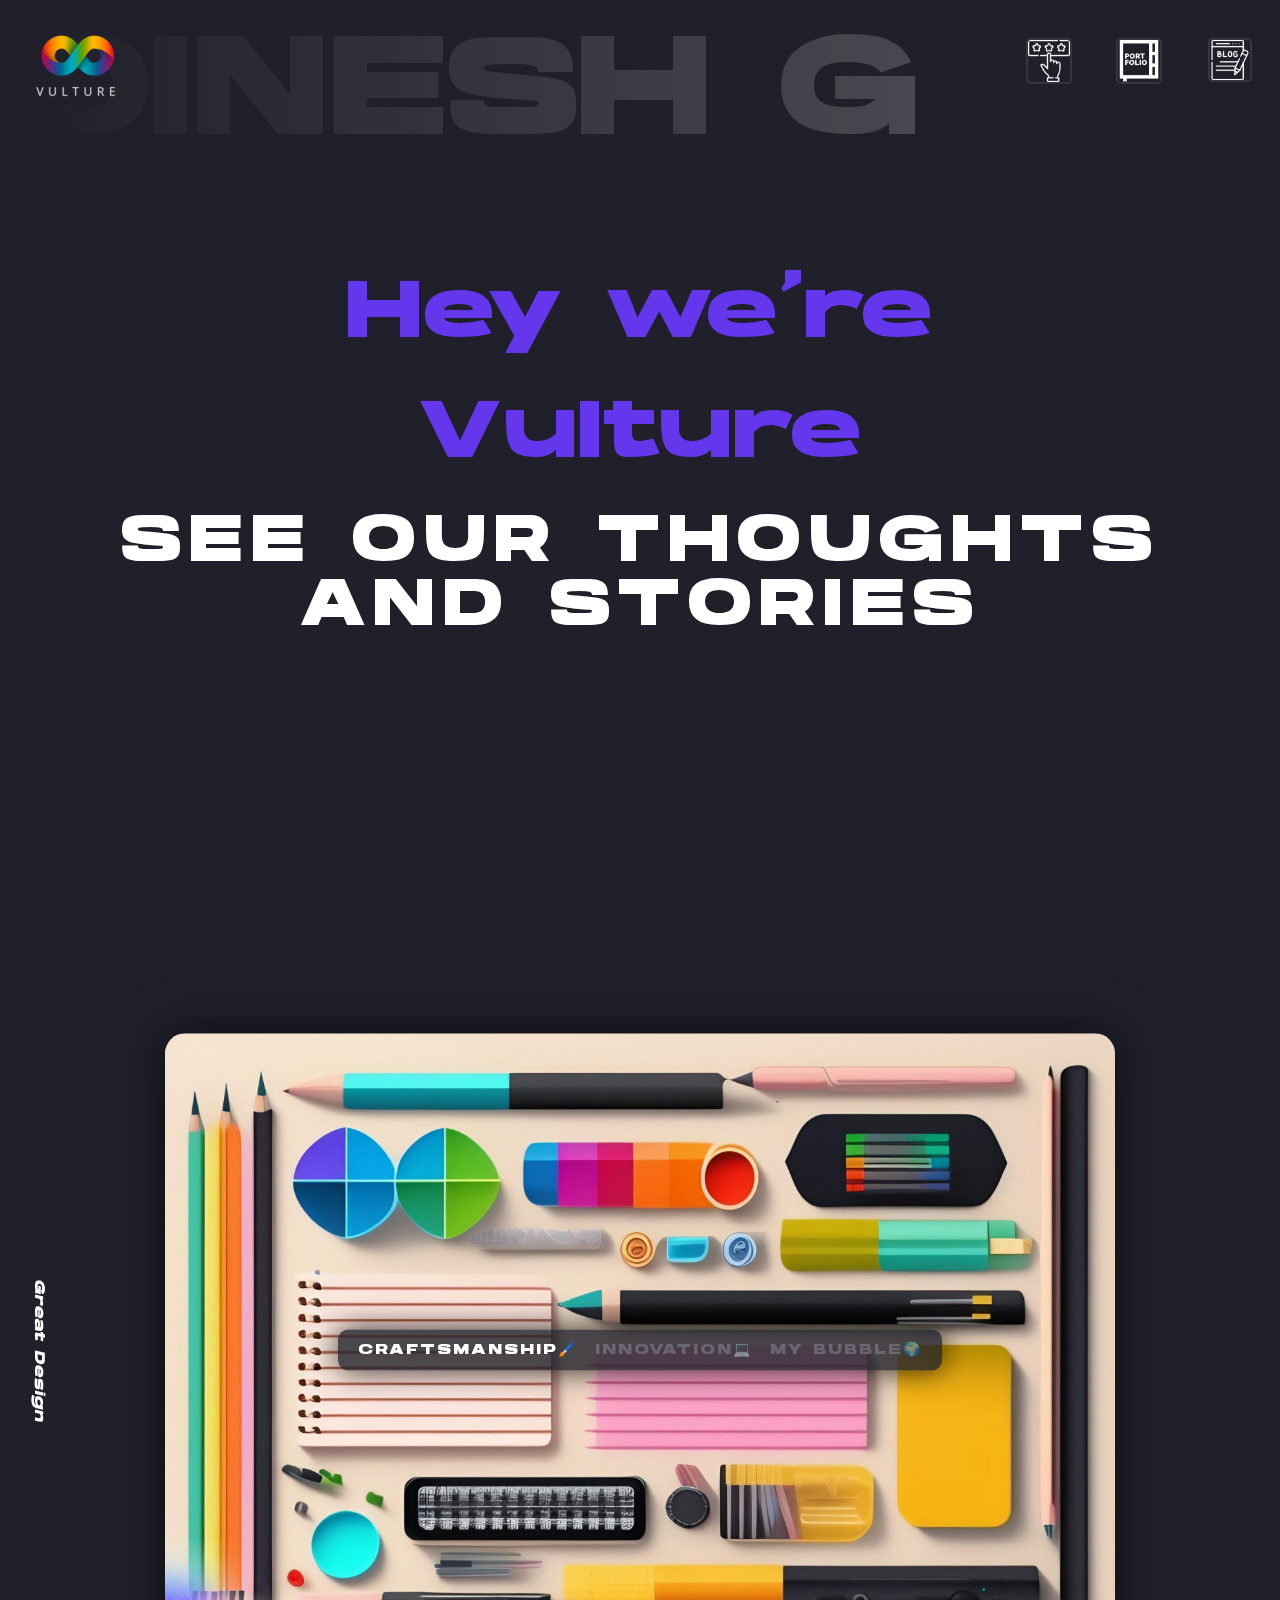
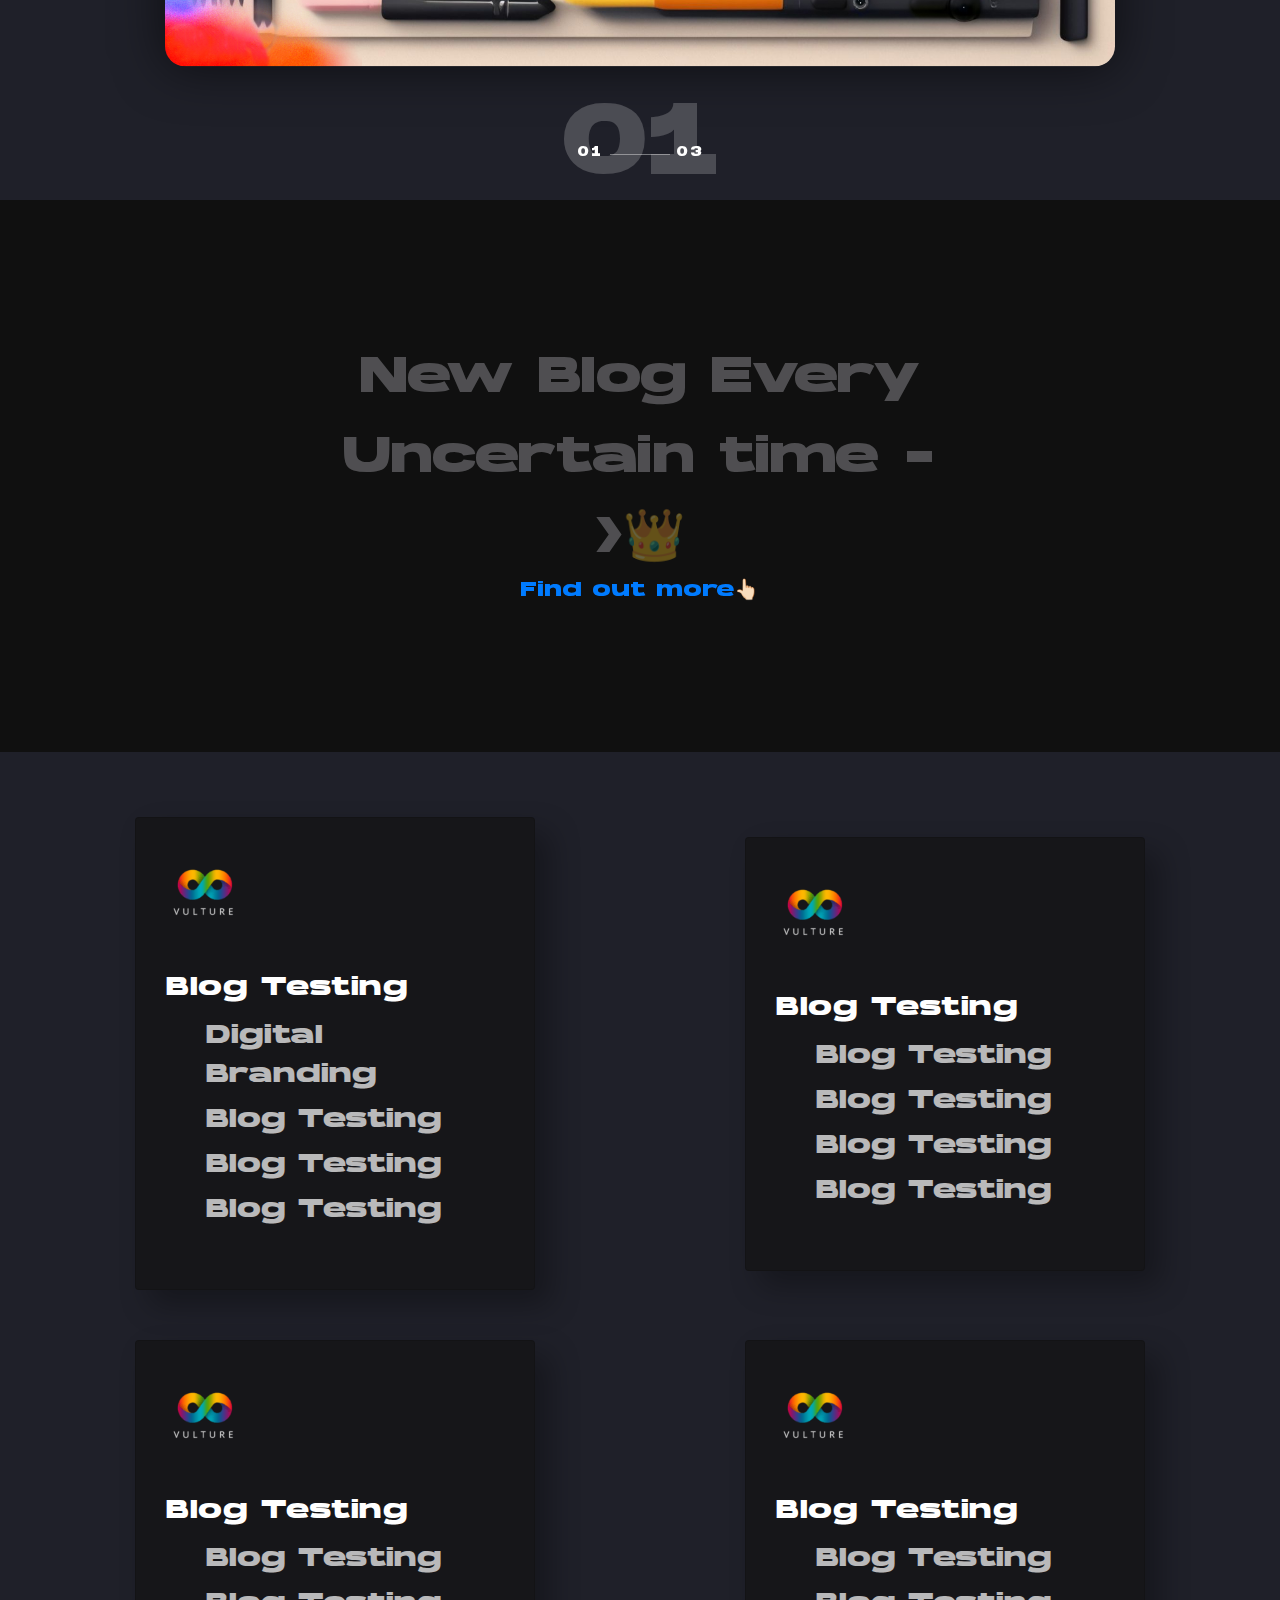
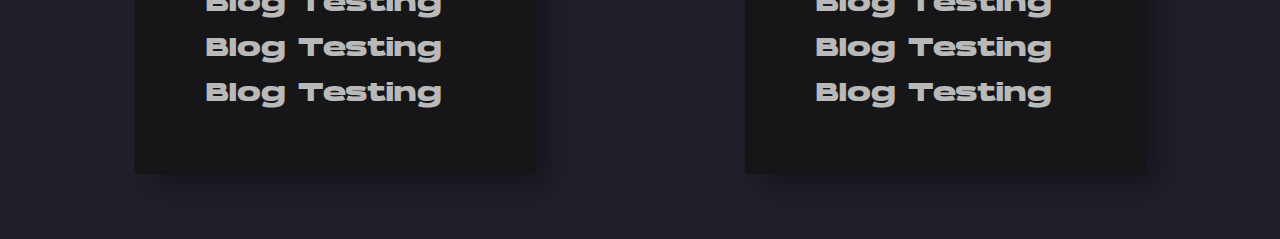
<file: MainPage/MainL/index.html>
<!DOCTYPE html>
<html lang="en">
  <head>
    <meta charset="UTF-8" />
    <title>Buddy'Blog🍻</title>
    <link
      rel="stylesheet"
      href="https://cdnjs.cloudflare.com/ajax/libs/twitter-bootstrap/4.1.3/css/bootstrap.min.css"
    />
    <link rel="stylesheet" href="/MainPage/MainL/style.css" />
    <!-- <link rel="ShortCut Icon" href="" /> -->
    <link
      href="/MainPage/MainL/assert/31.png"
      rel="shortcut icon"
      type="image/x-icon"
    />
    <link
      href="/MainPage/MainL/assert/31.png"
      rel="shortcut icon"
      type="image/x-icon"
    />
    <link
      href="https://fonts.googleapis.com/css2?family=Poppins:wght@200;300;400;500;600;700;800&display=swap"
      rel="stylesheet"
    />
    <!-- jQuery CDN Link -->
    <script src="https://ajax.googleapis.com/ajax/libs/jquery/3.5.1/jquery.min.js"></script>
  </head>
  <body>
    <section id="body">
      <!-- partial:index.partial.html -->
      <div class="shadow-title parallax-top-shadow">DINESH G</div>
      <div
        class="section-parallax parallax-00"
        style="
          background-image: url('http://www.ivang-design.com/svg-load/parallax/parallax-0.png');
        "
      ></div>
      <div
        class="section-parallax parallax-01"
        style="
          background-image: url('http://www.ivang-design.com/svg-load/parallax/parallax-01.png');
        "
      ></div>

      <div class="section full-height">
        <div class="section-title-wrap">
          <div class="container">
            <div class="row">
              <div class="col-12 text-center parallax-fade-top">
                <p id="TXT1">Hey we're Vulture</p>
                <h1>See our thoughts and Stories</h1>
              </div>
            </div>
          </div>
        </div>
      </div>

      <div class="section full-height z-bigger">
        <ul class="case-study-wrapper">
          <li class="case-study-name">
            <a class="hover-target">Craftsmanship🖌️</a>
          </li>
          <li class="case-study-name">
            <a class="hover-target">Innovation💻</a>
          </li>
          <li class="case-study-name">
            <a class="hover-target"> My bubble🌍</a>
          </li>
          <!-- <li class="case-study-name">
          <a class="hover-target">fire</a>
        </li> -->
        </ul>
        <ul class="case-study-images">
          <li>
            <div class="img-hero-background">
              <img src="assert/d1.png" alt="" />
            </div>
            <div class="hero-number-back">01</div>
            <div class="hero-number">01</div>
            <div class="hero-number-fixed">03</div>
            <div class="case-study-title">Great Design</div>
          </li>
          <li>
            <div class="img-hero-background">
              <img src="assert/t1.jpg" alt="" />
            </div>
            <div class="hero-number-back">02</div>
            <div class="hero-number">02</div>
            <div class="case-study-title">cutting-edge technology</div>
          </li>
          <li>
            <div class="img-hero-background">
              <img src="assert/e1.jpg" alt="" />
            </div>
            <div class="hero-number-back">03</div>
            <div class="hero-number">03</div>
            <div class="case-study-title">Love</div>
          </li>
          <li>
            <div class="img-hero-background">
              <!-- <img
              src="http://www.ivang-design.com/svg-load/parallax/fire.jpg"
              alt=""
            /> -->
            </div>
            <!-- <div class="hero-number-back">04</div>
          <div class="hero-number">04</div>
          <div class="case-study-title">photography, advertising</div> -->
          </li>
        </ul>
      </div>

      <div
        class="section padding-top-bottom over-hide background-dark z-bigger-2"
      >
        <div class="container">
          <div class="row justify-content-center">
            <div class="col-md-7 text-center">
              <a href="BlogL/index.html" target="_blank">
                <div class="project-link-wrap">
                  <h1>New Blog Every Uncertain time ->👑</h1>
                  <h6>Find out more👆🏻</h6>
                </div>
              </a>
            </div>
          </div>
        </div>
      </div>

      <!-- Scroll back to top
================================================== -->

      <div class="scroll-to-top hover-target"></div>

      <!-- Page cursor
================================================== -->

      <div class="cursor" id="cursor"></div>
      <div class="cursor2" id="cursor2"></div>
      <div class="cursor3" id="cursor3"></div>

      <!-- Link to page
================================================== -->

      <a
        href="BlogL/index.html"
        class="link-to-portfolio hover-target"
        target="”_blank”"
      ></a>

      <a
        href="ProtfBuddy/index.html"
        class="link-to-portfolio1 hover-target"
        target="”_blank”"
      ></a>
      <a
        href="ProtfBuddy/index.html"
        class="link-to-portfolio2 hover-target"
        target="”_blank”"
      ></a>
      <a
        href="RatingPage/index.html"
        class="link-to-portfolio3 hover-target"
        target="”_blank”"
      ></a>
    </section>

    <!-- partial -->
    <script src="https://cdnjs.cloudflare.com/ajax/libs/jquery/3.3.1/jquery.min.js"></script>
    <script src="/MainPage/MainL/script.js"></script>
  </body>
  <!-- TESTIN -->
  <div class="container">
    <div class="card selected">
      <div class="card__icon">
        <img src="assert/31.png" alt="icon.png" />
      </div>
      <h6>Blog Testing</h6>
      <ul>
        <li>Digital Branding</li>
        <li>Blog Testing</li>
        <li>Blog Testing</li>
        <li>Blog Testing</li>
      </ul>
    </div>
    <div class="card selected">
      <div class="card__icon">
        <img src="assert/31.png" alt="icon.png" />
      </div>
      <h6>Blog Testing</h6>
      <ul>
        <li>Blog Testing</li>
        <li>Blog Testing</li>
        <li>Blog Testing</li>
        <li>Blog Testing</li>
      </ul>
    </div>
    <div class="card selected">
      <div class="card__icon">
        <img src="assert/31.png" alt="icon.png" />
      </div>
      <h6>Blog Testing</h6>
      <ul>
        <li>Blog Testing</li>
        <li>Blog Testing</li>
        <li>Blog Testing</li>
        <li>Blog Testing</li>
      </ul>
    </div>
    <div class="card selected">
      <div class="card__icon">
        <img src="assert/31.png" alt="icon.png" />
      </div>
      <h6>Blog Testing</h6>
      <ul>
        <li>Blog Testing</li>
        <li>Blog Testing</li>
        <li>Blog Testing</li>
        <li>Blog Testing</li>
      </ul>
    </div>
  </div>
</html>
</file>
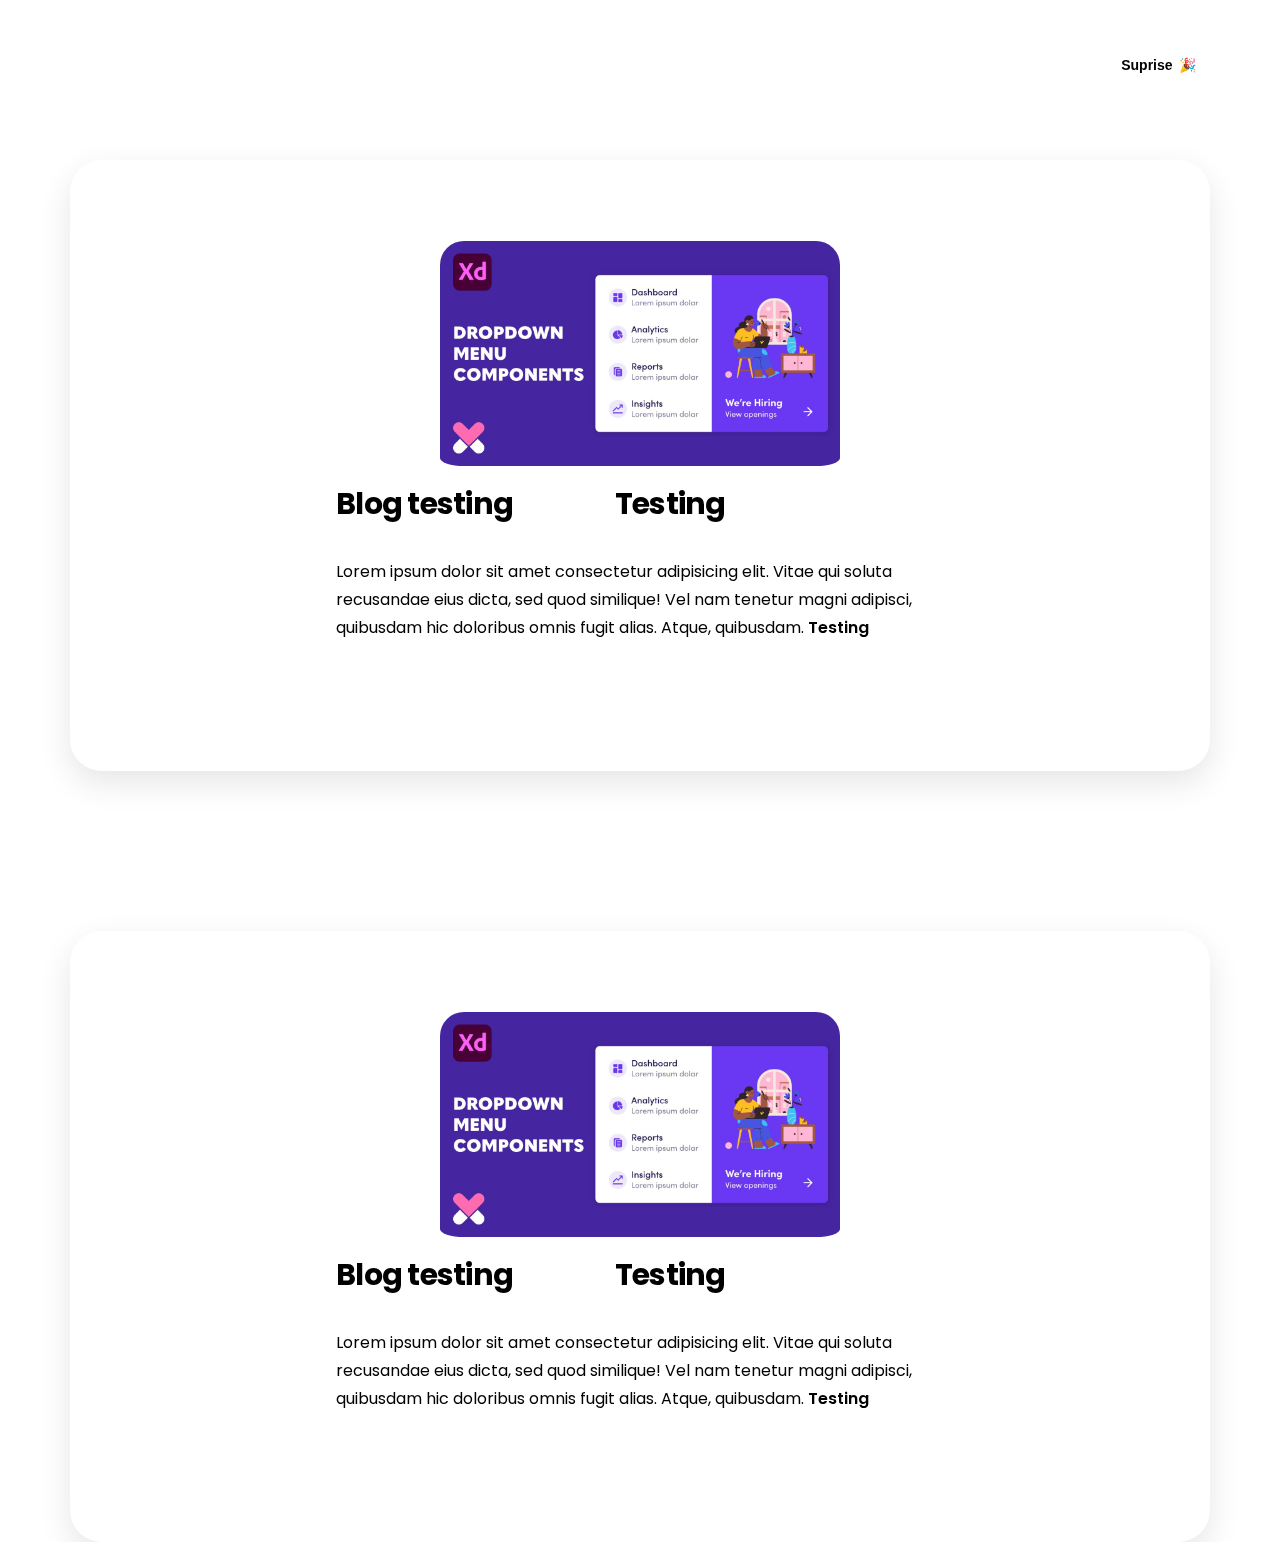
<file: MainPage/MainL/BlogL/index.html>
<!DOCTYPE html>
<html lang="en">
  <head>
    <meta charset="UTF-8" />
    <title>B L O G🔥</title>
    <link rel="preconnect" href="https://fonts.gstatic.com" />
    <link
      href="https://fonts.googleapis.com/css2?family=Poppins:wght@400;600;700&display=swap"
      rel="stylesheet"
    />

    <meta name="viewport" content="width=device-width, initial-scale=1" />
    <link rel="stylesheet" href="./style.css" />
    <link
      href="/MainPage/MainL/assert/31.png"
      rel="shortcut icon"
      type="image/x-icon"
    />
  </head>
  <body>
    <!-- partial:index.partial.html -->
    <!-- Canvas -->
    <canvas class="orb-canvas"></canvas>
    <!-- Overlay -->
    <div class="overlay">
      <div class="img2">
        <img src="/MainPage/MainL/assert/imgadobe1.jpg" alt="" class="img" />
      </div>
      <!-- Overlay inner wrapper -->
      <div class="overlay__inner">
        <!-- Title -->
        <h1 class="overlay__title">
          Blog testing
          <span class="text-gradient">Under</span> Testing
        </h1>
        <!-- Description -->
        <p class="overlay__description">
          Lorem ipsum dolor sit amet consectetur adipisicing elit. Vitae qui
          soluta recusandae eius dicta, sed quod similique! Vel nam tenetur
          magni adipisci, quibusdam hic doloribus omnis fugit alias. Atque,
          quibusdam.
          <strong>Testing</strong>
        </p>
        <!-- Buttons -->
        <div class="overlay__btns">
          <button class="overlay__btn overlay__btn--colors">
            <span>Suprise</span>
            <span class="overlay__btn-emoji">🎉</span>
          </button>
        </div>
      </div>
    </div>

    <canvas class="orb-canvas"></canvas>
    <!-- Overlay -->
    <div class="overlay">
      <div class="img2">
        <img src="/MainPage/MainL/assert/imgadobe1.jpg" alt="" class="img" />
      </div>
      <!-- Overlay inner wrapper -->
      <div class="overlay__inner">
        <!-- Title -->
        <h1 class="overlay__title">
          Blog testing
          <span class="text-gradient">Under</span> Testing
        </h1>
        <!-- Description -->
        <p class="overlay__description">
          Lorem ipsum dolor sit amet consectetur adipisicing elit. Vitae qui
          soluta recusandae eius dicta, sed quod similique! Vel nam tenetur
          magni adipisci, quibusdam hic doloribus omnis fugit alias. Atque,
          quibusdam.
          <strong>Testing</strong>
        </p>
    <!-- partial -->
    <script type="module" src="./script.js"></script>
  </body>
</html>
</file>
<file: MainPage/MainL/style.css>
@font-face {
  font-family: ff1;
  src: url("assert/Blackheat.otf");
}
/* @font-face {
  font-family: ff6;
  src: url("assert/ff6.ttf");
} */
@font-face {
  font-family: ff2;
  src: url("assert/Blackheat.ttf");
}
@font-face {
  font-family: ff3;
  src: url("assert/Hanson-Bold.otf");
}
@font-face {
  font-family: ff4;
  src: url("assert/Hanson-Bold.ttf");
}
/* @font-face {
  font-family: ff4;
  src: url("assert/Hanson-Bold.ttf");
} */
::-webkit-scrollbar {
  display: none;
}
.btn1 {
  display: flex;
  justify-content: center;
  font-size: 2rem;
  margin-top: 2rem;
}
/* .btn3 {
  border-radius: 1rem;
  padding-left: 2rem;
  padding-right: 2rem;
  background-color: white;
  color: #101010;
} */
.container {
  padding: 40px;
  display: flex;
  align-items: center;
  justify-content: space-between;
  flex-wrap: wrap;
}

h6 {
  font-size: 20px;
}
.card {
  width: 320px;
  margin: 25px;
  padding: 40px 30px;
  background-color: #222327;
  /* position: relative; */
  transition: all 0.25s ease-in-out;
}

.card .card__icon {
  width: 100%;
  margin-bottom: 40px;
}

.card .card__icon img {
  height: 75px;
}

.card h6 {
  margin-bottom: 10px;
  color: #ffffff;
  font-size: 16px;
  font-weight: 600;
  letter-spacing: 0.5px;
}

.card ul li {
  list-style: none;
  padding: 3px 0;
  color: #ffffff;
  font-size: 16px;
  font-weight: 300;
  opacity: 0.7;
}

.card.selected::before {
  content: "";
  /* width: 50%;
  height: 50%;
  position: absolute;
  right: -25px;
  bottom: -30px; */
  /* display: flex; */
  background: url(https://i.imgur.com/WunqBPz.png);
  background-position: right;
  background-size: 10px;
  z-index: -1;
}

.card.selected {
  background-color: #161619;
  box-shadow: 15px 15px 30px rgba(0, 0, 0, 0.3);
}

body {
  width: 100%;
  display: block;
  overflow-x: hidden;
  background-color: #1f2029;
  color: #c4c3ca;
  font-family: ff4;
  cursor: default;
}
::selection {
  background-color: #000;
  color: #fff;
}
::-moz-selection {
  background-color: #000;
  color: #fff;
}
a:hover {
  text-decoration: none;
}
.t1 {
  font-size: 40px;
}

.cursor,
.cursor2,
.cursor3 {
  position: fixed;
  border-radius: 50%;
  transform: translateX(-50%) translateY(-50%);
  pointer-events: none;
  left: -100px;
  top: 50%;
}
.cursor {
  background-color: #fff;
  height: 0;
  width: 0;
  z-index: 99999;
}
.cursor2,
.cursor3 {
  height: 36px;
  width: 36px;
  z-index: 99998;
  -webkit-transition: all 0.3s ease-out;
  transition: all 0.3s ease-out;
}
.cursor2.hover,
.cursor3.hover {
  -webkit-transform: scale(2) translateX(-25%) translateY(-25%);
  transform: scale(2) translateX(-25%) translateY(-25%);
  border: none;
}
.cursor2 {
  border: 2px solid #fff;
  box-shadow: 0 0 22px rgba(255, 255, 255, 0.6);
}
.cursor2.hover {
  background: rgba(255, 255, 255, 0.1);
  box-shadow: 0 0 12px rgba(255, 255, 255, 0.2);
}
@media screen and (max-width: 1200px) {
  .cursor,
  .cursor2,
  .cursor3 {
    /* display: none */
  }
  .container {
    padding: 20px;
    display: flex;
    align-items: center;
    justify-content: center;
    flex-wrap: wrap;
  }
}

.shadow-title {
  position: fixed;
  top: 0;
  margin-top: 30px;
  left: 20px;
  width: 100%;
  height: 300%;
  text-align: left;
  font-family: ff4;
  writing-mode: horizontal-tb;
  font-size: 11vw;
  line-height: 1;
  color: rgba(200, 200, 200, 0.1);
  background: linear-gradient(
    90deg,
    rgba(200, 200, 200, 0),
    rgba(200, 200, 200, 0.35)
  );
  -webkit-background-clip: text;
  -webkit-text-fill-color: transparent;
  font-weight: 900;
  z-index: 1;
}
.section-parallax {
  position: fixed;
  top: 0;
  left: 0;
  width: 100%;
  height: 100%;
  background-position: center;
  background-size: cover;
  z-index: 2;
}
.section {
  position: relative;
  width: 100%;
  display: block;
}
.full-height {
  height: 100vh;
}
.section.z-bigger {
  z-index: 100;
}
.section.z-bigger-2 {
  z-index: 200;
}
.section-title-wrap {
  position: absolute;
  top: 50%;
  left: 0;
  width: 100%;
  transform: translateY(-50%);
  z-index: 3;
}
.section-title-wrap p {
  letter-spacing: 2px;
  font-size: 22px;
  font-weight: 700;
  padding: 0;
  color: #6437ec;
}
.section-title-wrap h1 {
  margin: 0;
  padding: 0;
  font-size: 5vw;
  letter-spacing: 8px;
  font-weight: 900;
  color: #fff;
  line-height: 1;
  text-transform: uppercase;
}
.padding-top-bottom {
  padding-top: 100px;
  padding-bottom: 100px;
}
.over-hide {
  overflow: hidden;
}
.background-dark {
  background-color: #101010;
}
.project-link-wrap {
  position: relative;
  display: block;
  width: 100%;
  text-align: center;
  margin: 0 auto;
  cursor: pointer;
}

.project-link-wrap h1 {
  font-size: 50px;
  line-height: 80px;
  color: #c4c3ca;
  font-weight: 900;
  text-align: center;
  margin: 0 auto;
  cursor: pointer;
  opacity: 0.35;
  -webkit-transition: all 200ms linear;
  transition: all 200ms linear;
}
.project-link-wrap:hover h1 {
  opacity: 0.5;
}
a {
  cursor: default;
}

#TXT1 {
  font-size: 80px;
}

.case-study-wrapper {
  position: absolute;
  top: 50%;
  left: 50%;
  z-index: 10;
  width: auto;
  margin: 0;
  padding: 8px 15px;
  -webkit-transform: translate(-50%, -50%);
  transform: translate(-50%, -50%);
  list-style: none;
  background-color: rgba(31, 32, 41, 0.8);
  border-radius: 10px;
  box-shadow: 0 0 30px rgba(0, 0, 0, 0.8);
  cursor: default;
}
.case-study-wrapper .case-study-name {
  margin: 5px;
  display: inline-block;
}
.case-study-wrapper .case-study-name a {
  position: relative;
  list-style: none;
  margin: 0 auto;
  display: block;
  text-align: center;
  padding: 0;
  font-size: 14px;
  font-weight: 800;
  line-height: 1;
  letter-spacing: 2px;
  color: #8e8d9a;
  opacity: 0.5;
  text-decoration: none;
  text-transform: uppercase;
  -webkit-transition: all 300ms linear;
  transition: all 300ms linear;
}
.case-study-wrapper .case-study-name a:hover {
  text-decoration: none;
}
.case-study-wrapper .case-study-name.active a {
  opacity: 1;
  color: #fff;
}
.case-study-images {
  position: absolute;
  top: 0;
  left: 0;
  width: 100%;
  height: 100%;
  margin: 0;
  z-index: 2;
}
.case-study-images li {
  position: absolute;
  width: 100%;
  height: 100%;
  top: 0;
  left: 0;
  overflow: hidden;
  list-style: none;
  -webkit-transition: all 300ms linear;
  transition: all 300ms linear;
}
.case-study-images li .img-hero-background {
  position: absolute;
  width: calc(100% - 80px);
  max-width: 950px;
  -webkit-background-size: cover;
  -moz-background-size: cover;
  -o-background-size: cover;
  background-size: cover;
  background-position: center center;
  background-repeat: no-repeat;
  top: 50%;
  left: 50%;
  overflow: hidden;
  list-style: none;
  opacity: 0;
  border-radius: 20px;
  box-shadow: 0 0 50px rgba(0, 0, 0, 0.6);
  -webkit-transform: translate(-50%, -50%);
  transform: translate(-50%, -50%);
  -webkit-transition: all 300ms linear;
  transition: all 300ms linear;
}
.case-study-images li .img-hero-background img {
  width: 100%;
  height: auto;
  display: block;
}
.case-study-images li.show .img-hero-background {
  opacity: 1;
}
.case-study-images li .case-study-title {
  position: absolute;
  top: 0;
  height: 100%;
  text-align: center;
  left: 30px;
  display: block;
  opacity: 0;
  z-index: 19;
  letter-spacing: 1px;
  font-size: 14px;
  -webkit-writing-mode: vertical-lr;
  writing-mode: vertical-lr;
  font-weight: 400;
  line-height: 16px;
  color: #fff;
  font-style: italic;
  -webkit-transform: translateX(-100%);
  transform: translateX(-100%);
  -webkit-transition: all 300ms linear;
  transition: all 300ms linear;
}
.case-study-images li.show .case-study-title {
  opacity: 1;
  -webkit-transform: translateX(0);
  transform: translateX(0);
}
.case-study-images li .hero-number-back {
  position: absolute;
  bottom: 0;
  left: 50%;
  -webkit-transform: translateX(-50%);
  transform: translateX(-50%);
  display: block;
  list-style: none;
  opacity: 0;
  font-size: 100px;
  font-weight: 900;
  line-height: 1;
  color: rgba(255, 255, 255, 0.2);
  z-index: 5;
  -webkit-transition: all 300ms linear;
  transition: all 300ms linear;
}
.case-study-images li .hero-number {
  position: absolute;
  bottom: 40px;
  left: 50%;
  width: 40px;
  margin-left: -70px;
  display: block;
  letter-spacing: 2px;
  text-align: center;
  list-style: none;
  opacity: 0;
  font-size: 13px;
  font-weight: 300;
  line-height: 1;
  color: #fff;
  z-index: 6;
  -webkit-transform: translateY(100%);
  transform: translateY(100%);
  -webkit-transition: all 300ms linear;
  transition: all 300ms linear;
}
.case-study-images li .hero-number-fixed {
  position: absolute;
  bottom: 40px;
  left: 50%;
  margin-left: 30px;
  width: 40px;
  text-align: center;
  display: block;
  letter-spacing: 2px;
  list-style: none;
  font-size: 13px;
  font-weight: 300;
  line-height: 1;
  color: #fff;
  z-index: 6;
}
.case-study-images li .hero-number-fixed:before {
  position: absolute;
  content: "";
  top: 50%;
  left: -60px;
  width: 60px;
  height: 1px;
  z-index: 1;
  background-color: rgba(255, 255, 255, 0.4);
}
.case-study-images li.show .hero-number {
  opacity: 1;
  -webkit-transform: translateY(0);
  transform: translateY(0);
}
.case-study-images li.show .hero-number-back {
  opacity: 1;
}

.scroll-to-top {
  position: fixed;
  bottom: 30px;
  right: 30px;
  opacity: 0;
  visibility: hidden;
  width: 60px;
  height: 40px;
  z-index: 251;
  background-repeat: no-repeat;
  background-position: top center;
  /* background-size: 90px 40px; */
  cursor: pointer;
  background-image: url("assert/wite.png");
  transform: translateY(-15px);
  -webkit-transition: all 250ms linear;
  transition: all 250ms linear;
}
.scroll-to-top:hover {
  bottom: 32px;
}
.scroll-to-top.active-arrow {
  opacity: 1;
  visibility: visible;
  transform: translateY(0);
}

@media (max-width: 1200px) {
  .scroll-to-top {
    right: 13px;
  }
  .case-study-images li .case-study-title {
    left: 13px;
  }
  .container {
    padding: 20px;
    display: flex;
    align-items: center;
    justify-content: center;
    flex-wrap: wrap;
  }
}

@media (max-width: 991px) {
  .case-study-images li .hero-number-back {
    font-size: 26vw;
  }
  .container {
    padding: 20px;
    display: flex;
    align-items: center;
    justify-content: center;
    flex-wrap: wrap;
  }
}

@media (max-width: 767px) {
  .case-study-wrapper {
    background-color: rgba(31, 32, 41, 0.95);
    box-shadow: 0 0 10px rgba(0, 0, 0, 0.8);
  }
  .case-study-wrapper .case-study-name a {
    font-size: 11px;
    letter-spacing: 1px;
    text-align: center;
    margin: 5px;
  }
  .case-study-wrapper .case-study-name {
    margin: 0 auto;
    text-align: center;
  }
  .case-study-images li .hero-number-back {
    font-size: 32vw;
  }
  .container {
    padding: 20px;
    /* width: 50%; */
    display: flex;
    align-items: center;
    justify-content: center;
    flex-wrap: wrap;
  }
  h6 {
    font-size: 20px;
  }
}
@media screen and (min-width: 600px) {
  .card {
    width: 400px;
    margin: 25px;
    padding: 40px 30px;
    background-color: #222327;
    /* position: relative; */
    transition: all 0.25s ease-in-out;
  }
  .card h6 {
    margin-bottom: 10px;
    color: #ffffff;
    font-size: 26px;
    font-weight: 600;
    letter-spacing: 0.5px;
  }

  .card ul li {
    list-style: none;
    padding: 3px 0;
    color: #ffffff;
    font-size: 26px;
    font-weight: 300;
    opacity: 0.7;
  }
  h6 {
    font-size: 20px;
  }
}

.link-to-portfolio {
  position: fixed;
  top: 40px;
  right: 30px;
  z-index: 20;
  cursor: pointer;
  width: 40px;
  height: 40px;
  text-align: center;
  border-radius: 3px;
  background-position: center center;
  background-size: cover;
  background-image: url("assert/blog2.png");
  box-shadow: 0 0 0 2px rgba(255, 255, 255, 0.1);
  transition: opacity 0.2s, border-radius 0.2s, box-shadow 0.2s;
  transition-timing-function: ease-out;
}
.link-to-portfolio1 {
  position: fixed;
  top: 40px;
  right: 120px;
  z-index: 20;
  cursor: pointer;
  width: 42px;
  height: 42px;
  text-align: center;
  border-radius: 3px;
  background-position: center center;
  background-size: cover;
  background-image: url("assert/portfolio.png");
  box-shadow: 0 0 0 2px rgba(255, 255, 255, 0.1);
  transition: opacity 0.2s, border-radius 0.2s, box-shadow 0.2s;
  transition-timing-function: ease-out;
}
.link-to-portfolio3 {
  position: fixed;
  top: 40px;
  right: 210px;
  z-index: 20;
  cursor: pointer;
  width: 42px;
  height: 42px;
  text-align: center;
  border-radius: 3px;
  background-position: center center;
  background-size: cover;
  background-image: url("assert/rating.png");
  box-shadow: 0 0 0 2px rgba(255, 255, 255, 0.1);
  transition: opacity 0.2s, border-radius 0.2s, box-shadow 0.2s;
  transition-timing-function: ease-out;
}
.link-to-portfolio2 {
  position: fixed;
  top: 20px;
  left: 2%;
  z-index: 20;
  cursor: pointer;
  width: 100px;
  height: 100px;

  background-position: center center;
  background-size: cover;
  background-image: url("assert/31.png");
  /* box-shadow: 0 0 0 2px rgba(255, 255, 255, 0.1); */
  transition: opacity 0.2s, border-radius 0.2s, box-shadow 0.2s;
  transition-timing-function: ease-out;
}
.link-to-portfolio:hover {
  opacity: 0.8;
  border-radius: 50%;
  box-shadow: 0 0 0 20px rgba(255, 255, 255, 0.1);
}
.link-to-portfolio1:hover {
  opacity: 0.8;
  border-radius: 50%;
  box-shadow: 0 0 0 20px rgba(255, 255, 255, 0.1);
}
</file>
<file: MainPage/MainL/BlogL/style.css>
:root {
  --dark-color: hsl(var(--hue), 100%, 9%);
  --light-color: hsl(var(--hue), 95%, 98%);
  --base: hsl(var(--hue), 95%, 50%);
  --complimentary1: hsl(var(--hue-complimentary1), 95%, 50%);
  --complimentary2: hsl(var(--hue-complimentary2), 95%, 50%);

  --font-family: "Poppins", system-ui;

  --bg-gradient: linear-gradient(
    to bottom,
    hsl(var(--hue), 95%, 99%),
    hsl(var(--hue), 95%, 84%)
  );
}

* {
  margin: 0;
  /* padding: 0; */
  box-sizing: border-box;
}

html {
  -webkit-font-smoothing: antialiased;
  -moz-osx-font-smoothing: grayscale;
}

body {
  max-width: 1920px;
  min-height: 100vh;
  display: grid;
  place-items: center;
  /* padding: 2rem; */
  font-family: var(--font-family);
  color: var(--dark-color);
  background: var(--bg-gradient);
}

.orb-canvas {
  position: fixed;
  top: 0;
  left: 0;
  width: 100%;
  height: 100%;
  pointer-events: none;
  z-index: -1;
}

strong {
  font-weight: 600;
}
.img2 {
  display: flex;
  flex-direction: row;
  align-items: center;
}

.img {
  width: 25rem;
  height: auto;
  border-radius: 1.5rem;
  padding-bottom: 1rem;
  align-items: center;
}
.overlay {
  width: 100%;
  margin-top: 10rem;
  max-width: 1140px;
  max-height: 840px;
  padding: 5rem 0rem;
  display: flex;
  flex-direction: column;
  align-items: center;
  background: rgba(255, 255, 255, 0.375);
  box-shadow: 0 0.75rem 2rem 0 rgba(0, 0, 0, 0.1);
  border-radius: 2rem;
  border: 1px solid rgba(255, 255, 255, 0.125);
}

.overlay__inner {
  max-width: 38rem;
}

.overlay__title {
  font-size: 1.875rem;
  line-height: 2.75rem;
  font-weight: 700;
  letter-spacing: -0.025em;
  margin-bottom: 2rem;
}

.text-gradient {
  background-image: linear-gradient(
    45deg,
    var(--base) 25%,
    var(--complimentary2)
  );
  -webkit-background-clip: text;
  -webkit-text-fill-color: transparent;
  -moz-background-clip: text;
  -moz-text-fill-color: transparent;
}

.overlay__description {
  font-size: 1rem;
  line-height: 1.75rem;
  margin-bottom: 3rem;
}

.overlay__btns {
  width: 100%;
  max-width: 30rem;
  display: flex;
}
button {
  position: absolute;
  top: 5%;
  right: 2%;
}
.overlay__btn {
  width: 15%;
  height: 2.5rem;
  display: flex;
  justify-content: center;
  align-items: center;
  font-size: 0.875rem;
  font-weight: 600;
  color: var(--light-color);
  background: var(--dark-color);
  border: none;
  border-radius: 0.5rem;
  transition: transform 150ms ease;
  outline-color: hsl(var(--hue), 95%, 50%);
}

.overlay__btn:hover {
  transform: scale(1.05);
  cursor: pointer;
}

.overlay__btn--transparent {
  background: transparent;
  color: var(--dark-color);
  border: 2px solid var(--dark-color);
  border-width: 2px;
  margin-right: 0.75rem;
}

.overlay__btn-emoji {
  margin-left: 0.375rem;
}

a {
  text-decoration: none;
  color: var(--dark-color);
  width: 100%;
  height: 100%;
  display: flex;
  justify-content: center;
  align-items: center;
}

/* Not too many browser support this yet but it's good to add! */
@media (prefers-contrast: high) {
  .orb-canvas {
    display: none;
  }
}

@media only screen and (max-width: 1140px) {
  .overlay {
    /* padding: 8rem 4rem; */
  }
}

@media only screen and (max-width: 840px) {
  body {
    /* padding: 1.5rem; */
  }

  .overlay {
    /* padding: 4rem; */
    height: auto;
  }

  .overlay__title {
    font-size: 1.25rem;
    line-height: 2rem;
    margin-bottom: 1.5rem;
  }

  .overlay__description {
    font-size: 0.875rem;
    line-height: 1.5rem;
    margin-bottom: 2.5rem;
  }
}
@media only screen and (max-width: 820px) {
  body {
    /* padding: 1.5rem; */
  }

  .overlay {
    padding-left: 1rem;
    padding-right: 2rem;
  }
}
@media only screen and (max-width: 600px) {
  .overlay {
    margin: 2rem;
    /* padding: 1.5rem; */
    /* padding-right: 2rem; */
  }

  .overlay__btns {
    flex-wrap: wrap;
  }

  button {
    position: absolute;
    top: 2%;
    right: 2%;
  }

  .overlay__btn {
    width: 30%;
    font-size: 0.75rem;
    margin-right: 0;
  }
  .img {
    width: 15rem;
  }

  .overlay__btn:first-child {
    margin-bottom: 1rem;
  }
}
</file>
